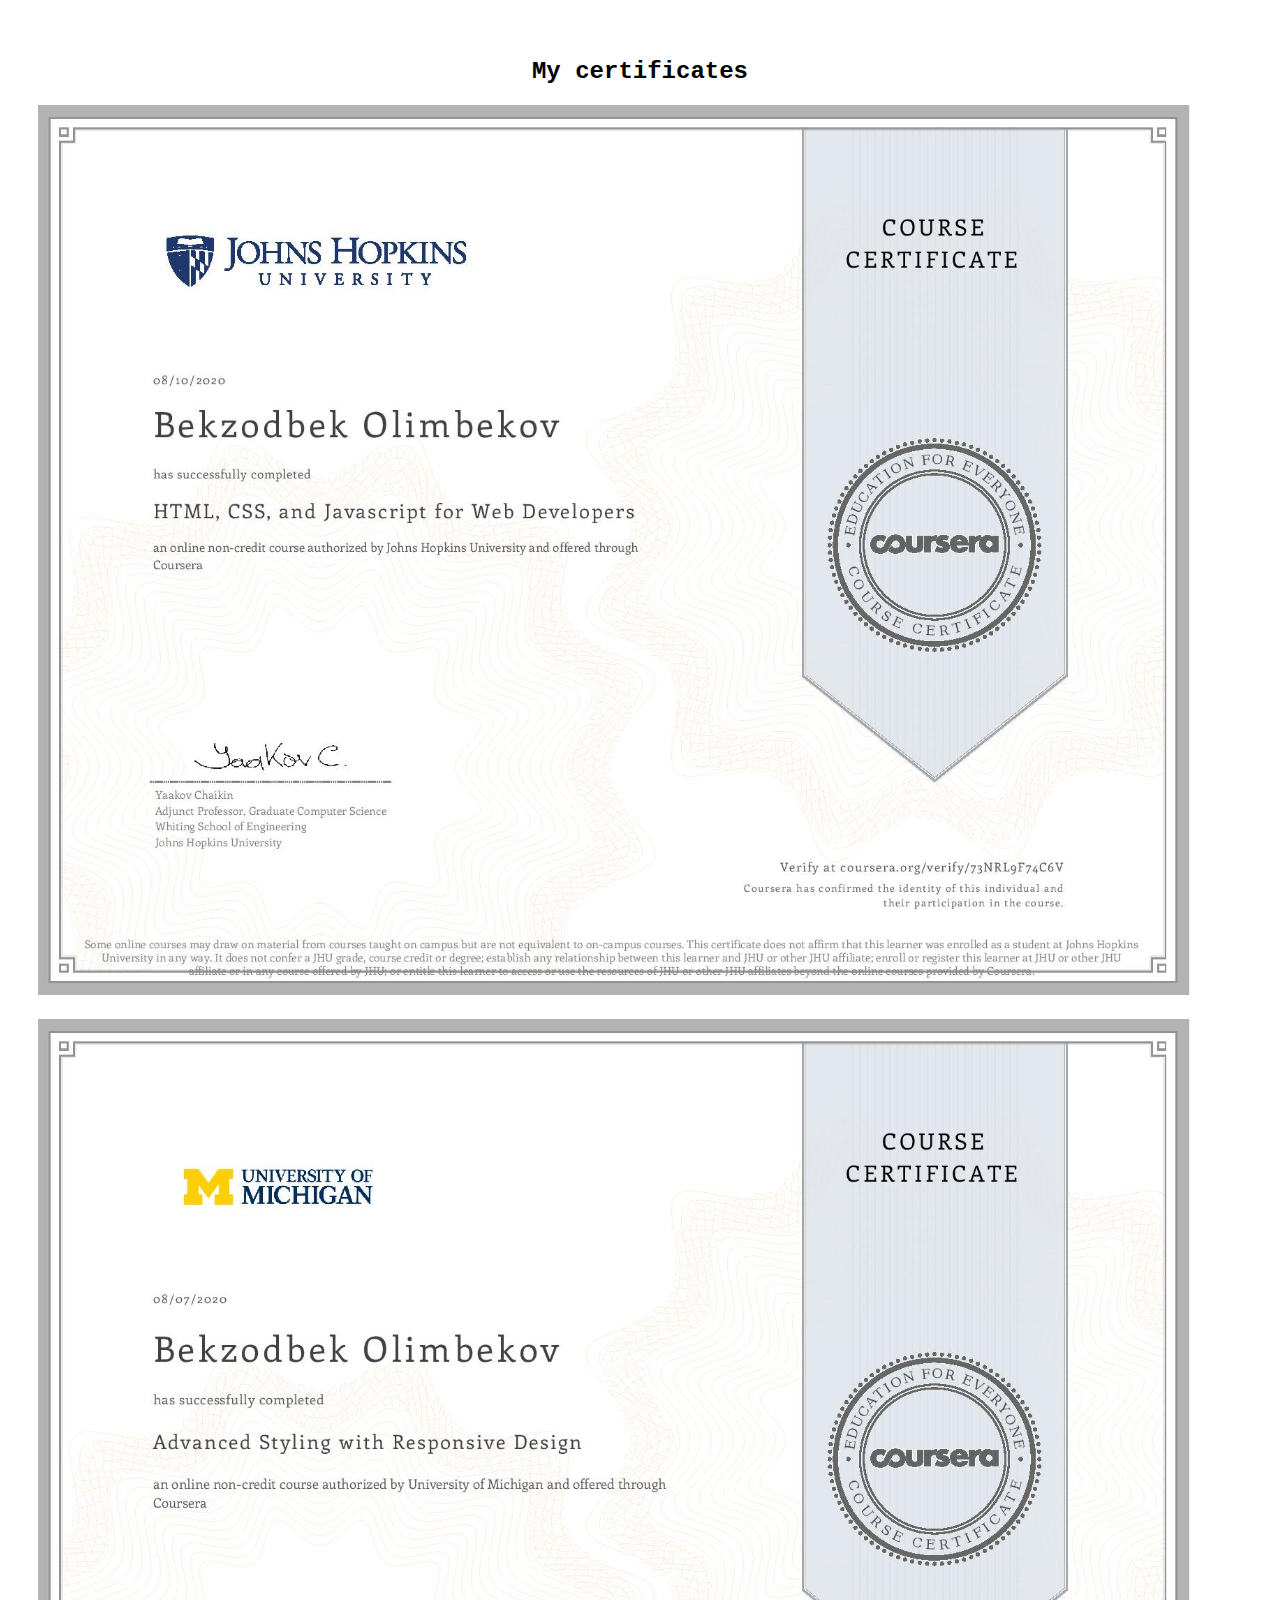
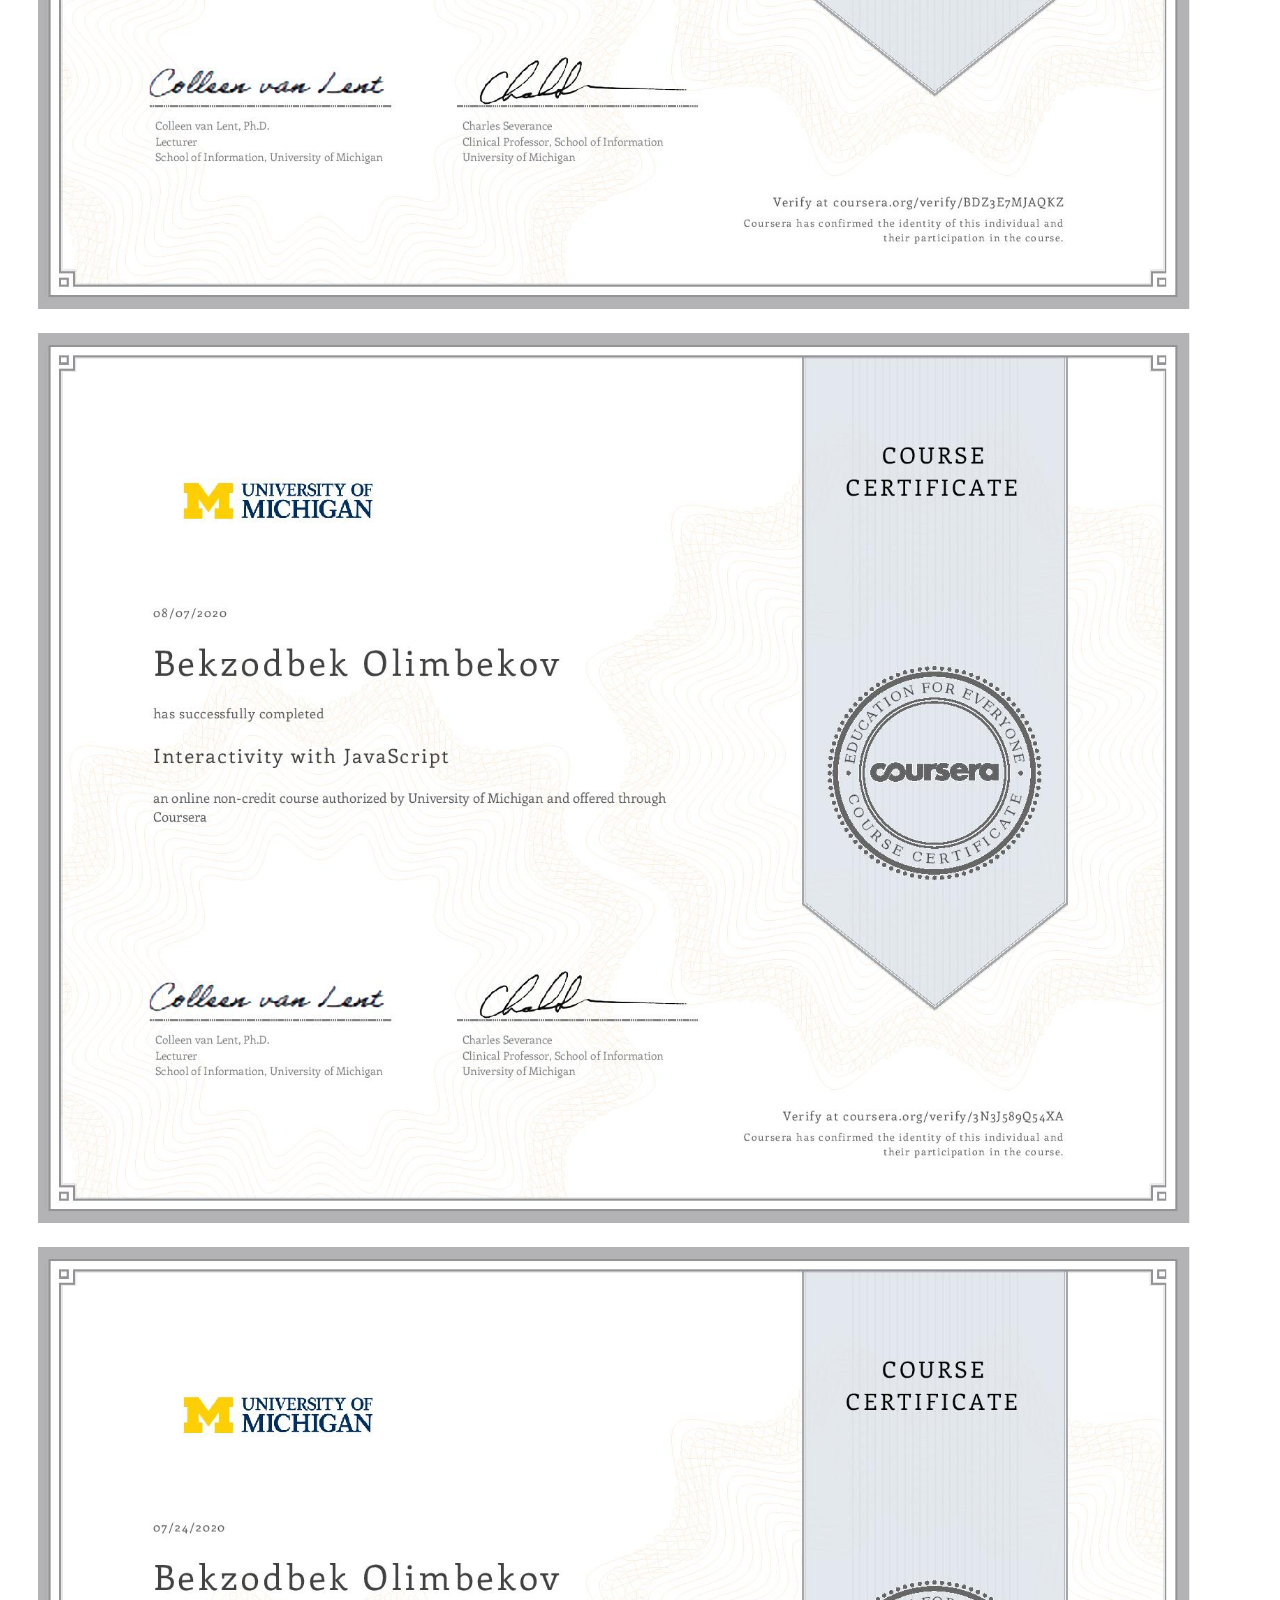
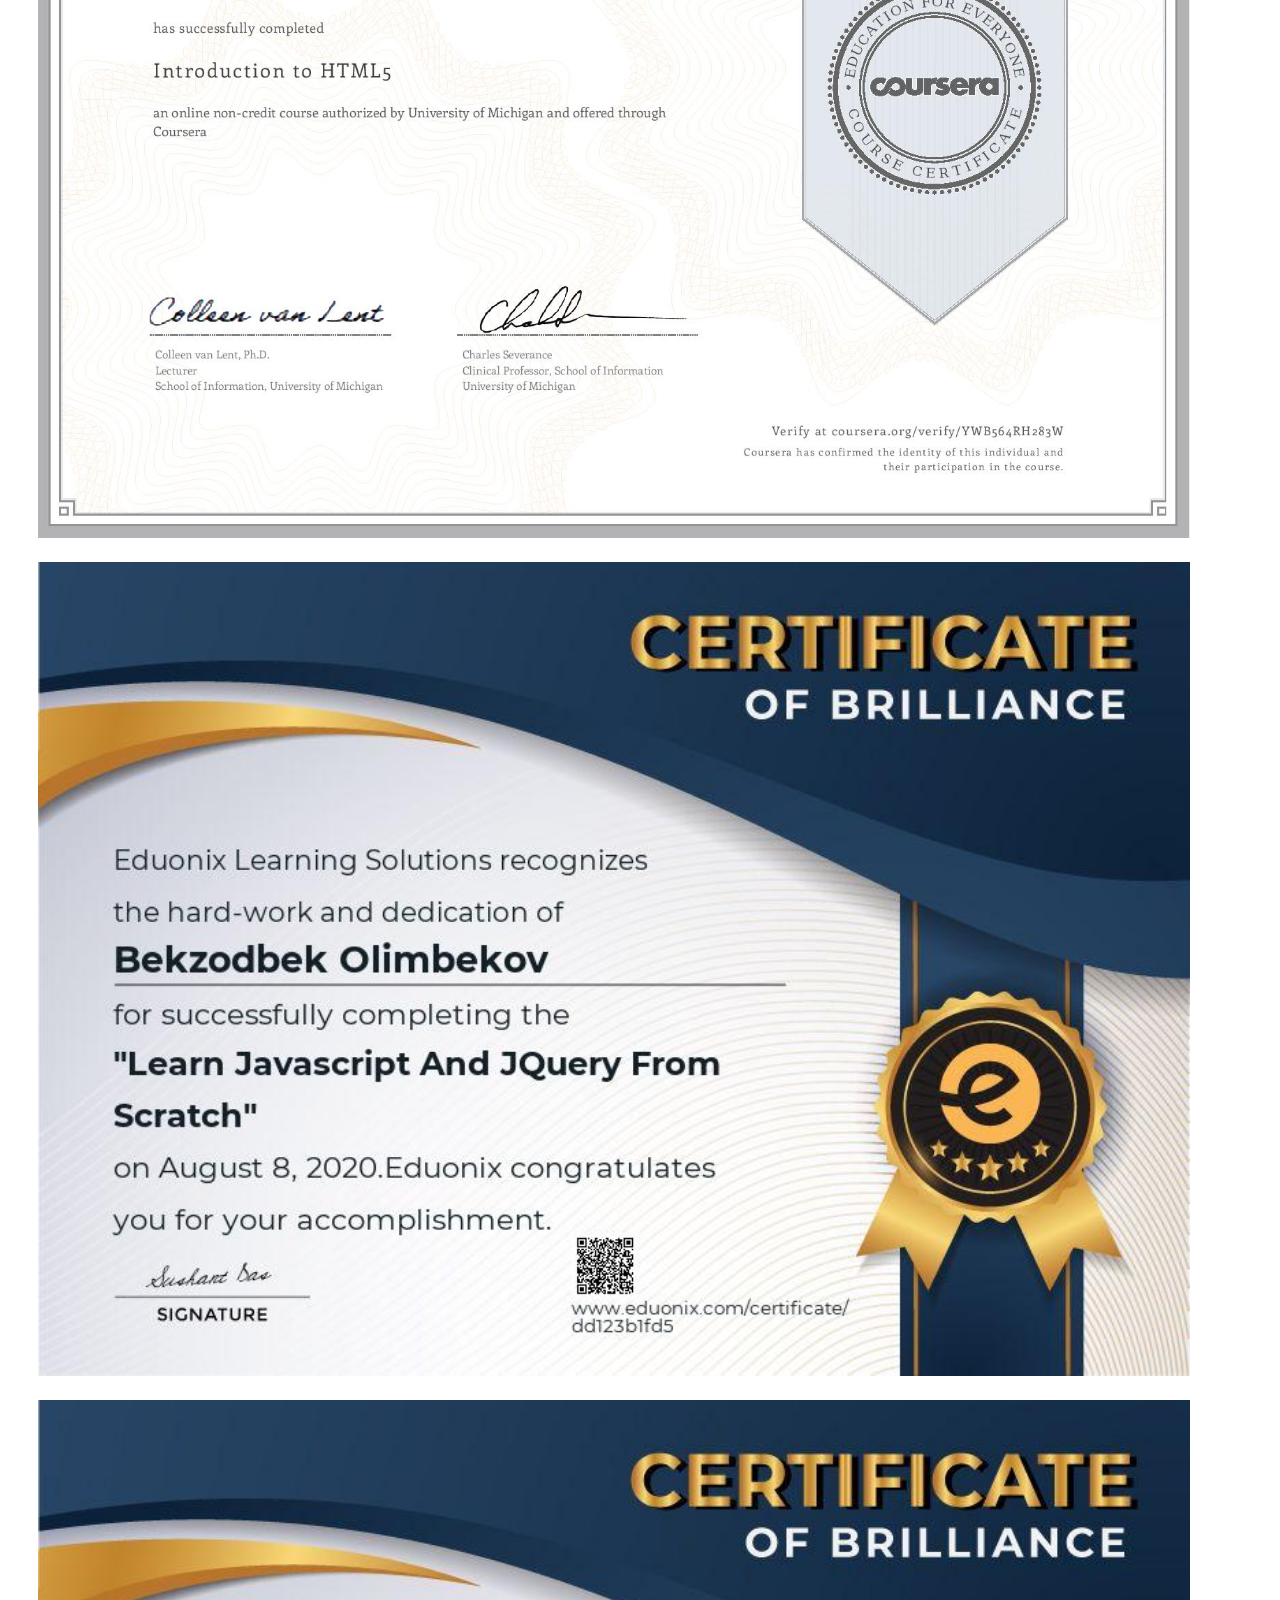
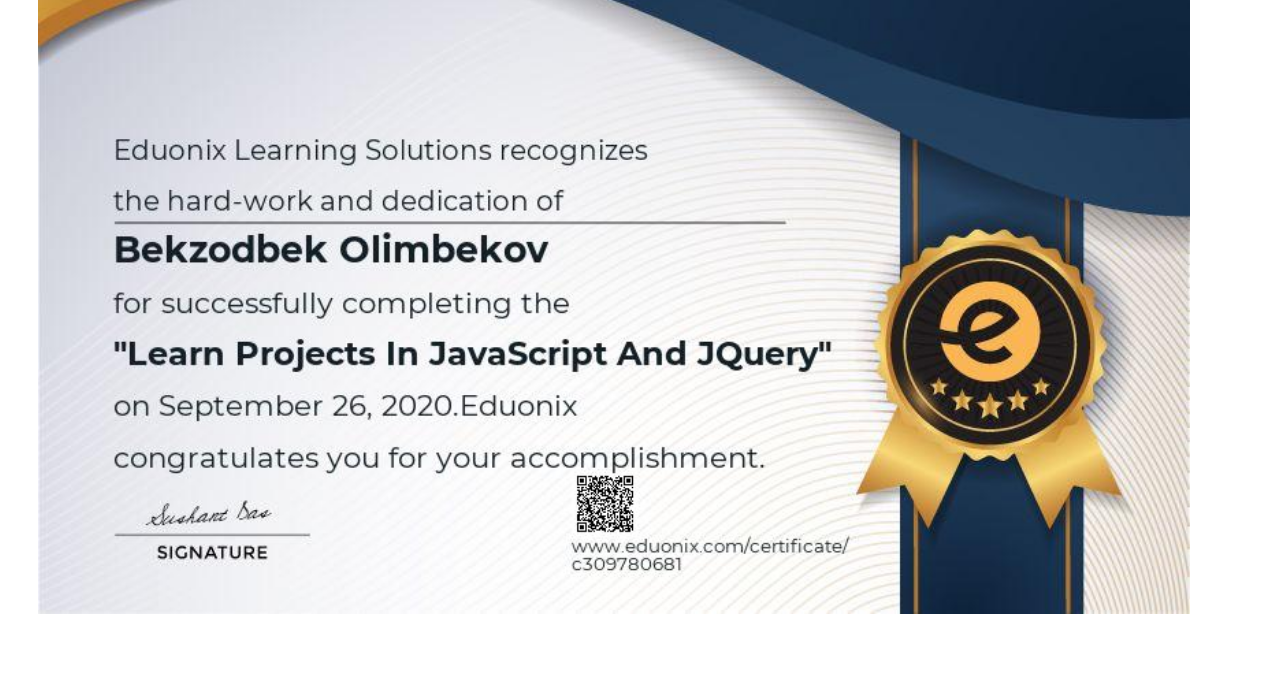
<file: certificates.html>
<!DOCTYPE html>
<html lang="en">
<head>
 <title>Certificates</title>   
</head>
<body style="padding: 30px;">
    <h2 class="title" style="text-align: center; font-family: 'Courier New', Courier, monospace;">My certificates</h2>
            <div class="certificates certificates--1">
                <img src="imgs/certificate-1.jpg" alt="certificate-1" style="width: 90vw; margin-bottom: 20px;">
            </div>
            <div class="certificates certificates--2">
                <img src="imgs/certificate-2.jpg" alt="certificate-2" style="width: 90vw; margin-bottom: 20px;">
            </div>
            <div class="certificates certificates--3">
                <img src="imgs/certificate-3.jpg" alt="certificate-3" style="width: 90vw; margin-bottom: 20px;">
            </div>
            <div class="certificates certificates--4">
                <img src="imgs/certificate-4.jpg" alt="certificate-4" style="width: 90vw; margin-bottom: 20px;">
            </div>
            <div class="certificates certificates--5">
                <img src="imgs/certificate-5.jpeg" alt="certificate-5" style="width: 90vw; margin-bottom: 20px;">
                <img src="imgs/certificate-6.jpg" alt="certificate-6" style="width: 90vw; margin-bottom: 20px;">
            </div>
           
</body>
</html>
</file>
